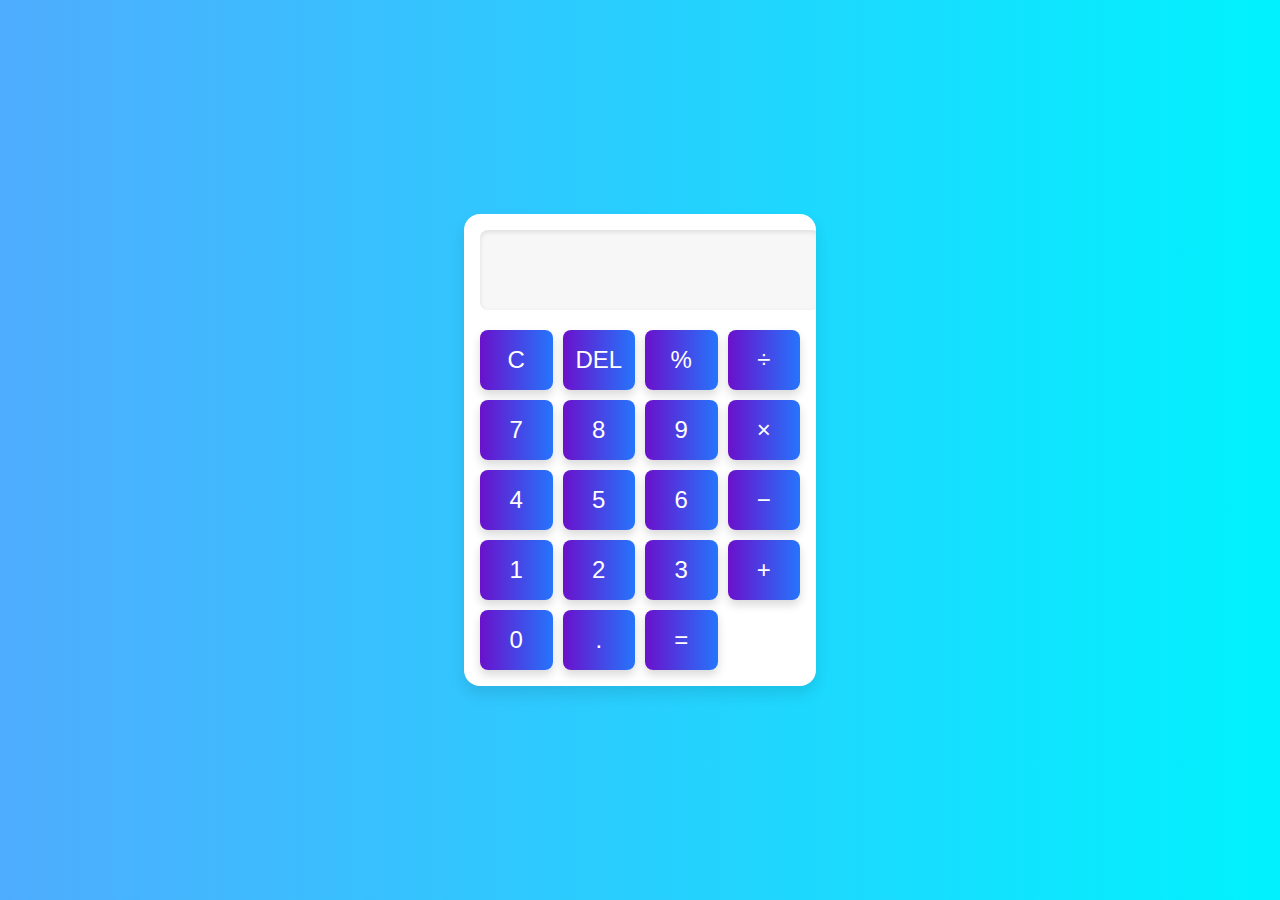
<file: Calculator/index.html>
<!DOCTYPE html>
<html lang="en">
<head>
  <meta charset="UTF-8">
  <meta name="viewport" content="width=device-width, initial-scale=1.0">
  <title>Calculator</title>
  <link rel="stylesheet" href="styles.css">
</head>
<body>
   
  <div class="calculator">
    <div class="display">
      <input type="text" id="result" disabled />
     
    </div>
    <div class="buttons">
      <button onclick="clearDisplay()">C</button>
      <button onclick="deleteLast()">DEL</button>
      <button onclick="appendSymbol('%')">%</button>
      <button onclick="appendSymbol('/')">÷</button>

      <button onclick="appendSymbol('7')">7</button>
      <button onclick="appendSymbol('8')">8</button>
      <button onclick="appendSymbol('9')">9</button>
      <button onclick="appendSymbol('*')">×</button>

      <button onclick="appendSymbol('4')">4</button>
      <button onclick="appendSymbol('5')">5</button>
      <button onclick="appendSymbol('6')">6</button>
      <button onclick="appendSymbol('-')">−</button>

      <button onclick="appendSymbol('1')">1</button>
      <button onclick="appendSymbol('2')">2</button>
      <button onclick="appendSymbol('3')">3</button>
      <button onclick="appendSymbol('+')">+</button>

      <button onclick="appendSymbol('0')">0</button>
      <button onclick="appendSymbol('.')">.</button>
      <button class="equals" onclick="calculateResult()">=</button>
    </div>
  </div>
  <script src="script.js"></script>
</body>
</html>
</file>
<file: Calculator/styles.css>
/* General Reset */
body {
    margin: 0;
    font-family: 'Arial', sans-serif;
    background: linear-gradient(to right, #4facfe, #00f2fe);
    display: flex;
    justify-content: center;
    align-items: center;
    height: 100vh;
    color: #333;
  }
  
  .calculator {
    background: #fff;
    width: 320px;
    border-radius: 16px;
    box-shadow: 0px 8px 15px rgba(0, 0, 0, 0.1);
    overflow: hidden;
    padding: 16px;
  }
  
  .display {
    margin-bottom: 20px;
  }
  
  .display input {
    width: 100%;
    height: 60px;
    font-size: 2rem;
    padding: 10px;
    text-align: right;
    border: none;
    border-radius: 8px;
    background-color: #f7f7f7;
    box-shadow: inset 0px 2px 5px rgba(0, 0, 0, 0.1);
    outline: none;
    color: #333;
  }
  
  .buttons {
    display: grid;
    grid-template-columns: repeat(4, 1fr);
    gap: 10px;
  }
  
  button {
    height: 60px;
    font-size: 1.5rem;
    border: none;
    border-radius: 8px;
    background: linear-gradient(to right, #6a11cb, #2575fc);
    color: #fff;
    cursor: pointer;
    transition: all 0.3s ease;
    box-shadow: 0px 5px 10px rgba(0, 0, 0, 0.15);
  }
  
  button:hover {
    transform: scale(1.05);
    box-shadow: 0px 8px 20px rgba(0, 0, 0, 0.2);
  }
  
  button:active {
    transform: scale(0.95);
    box-shadow: 0px 2px 5px rgba(0, 0, 0, 0.2);
  }
  
  button.special {
    background: linear-gradient(to right, #ff416c, #ff4b2b);
  }
</file>
